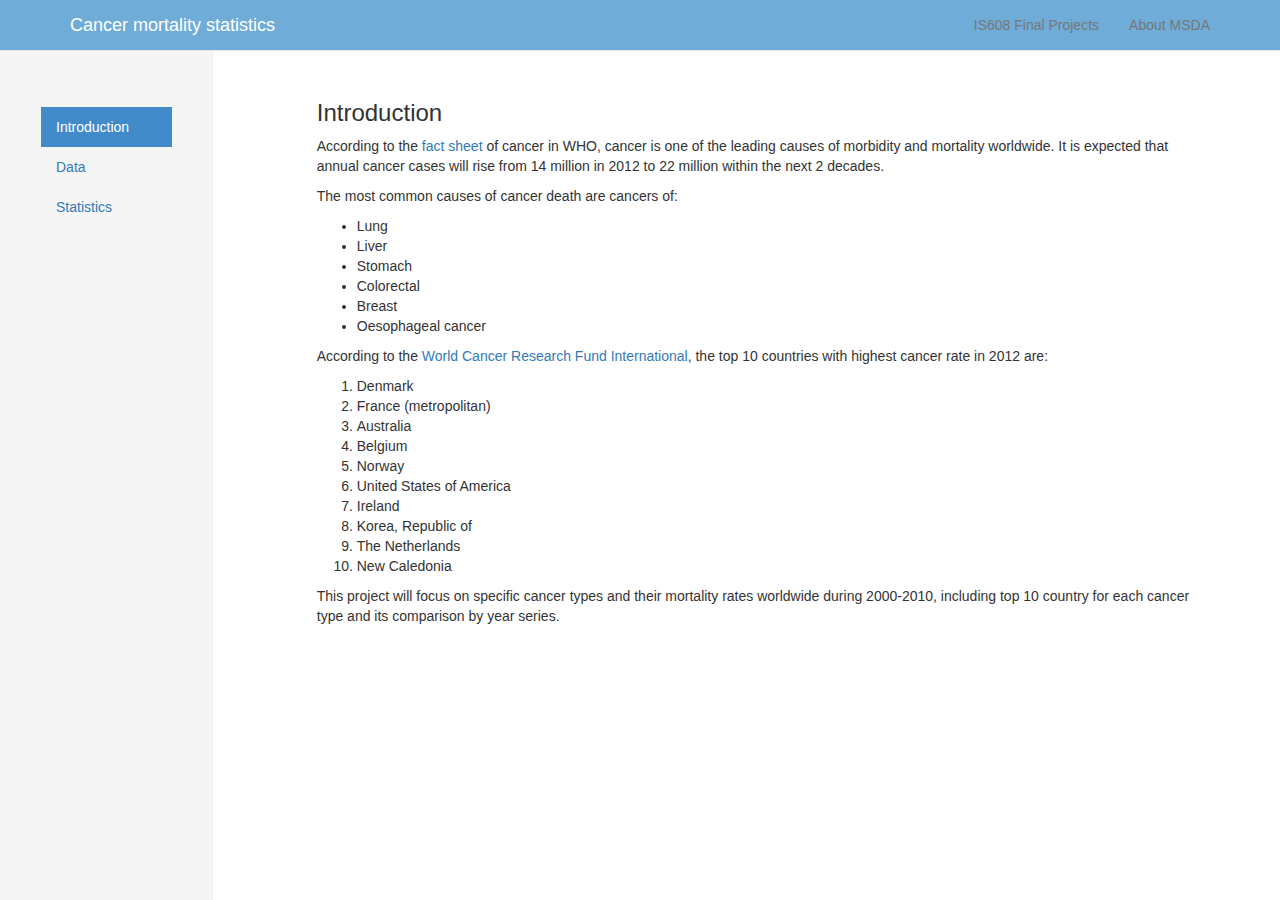
<file: index.html>
﻿<!DOCTYPE html>
<html lang="en">
<head>
    <title>Data Vis Final Project_Xingjia Wu</title>
    <meta charset="utf-8">
    <meta name="viewport" content="width=device-width, initial-scale=1.0">
    <link rel="stylesheet" href="https://maxcdn.bootstrapcdn.com/bootstrap/3.3.4/css/bootstrap.min.css">
	<link rel="stylesheet" href="css/style.css"></link>
    <script src="https://ajax.googleapis.com/ajax/libs/jquery/1.11.1/jquery.min.js"></script>
    <script src="https://maxcdn.bootstrapcdn.com/bootstrap/3.3.7/js/bootstrap.min.js"></script>
    
</head>
<body>

    <!--Nav bar-->
    <nav style="background-color:#6facd8" class="navbar navbar-default navbar-fixed-top">
        <div class="container navbar-font">
            <div class="navbar-header">
                <a class="navbar-brand" id="barHeader">Cancer mortality statistics</a>
                <button class="navbar-toggle" data-toggle="collapse" data-target=".navHeaderCollapse">
                    <span class="icon-bar"></span>
                    <span class="icon-bar"></span>
                    <span class="icon-bar"></span>
                </button>

            </div>
            <div class="collapse navbar-collapse navHeaderCollapse">
                <ul class="nav navbar-nav navbar-right">
                    <li><a href="http://jlaurito.github.io/CUNY_IS608/">IS608 Final Projects</a></li>
                    <li><a href="http://sps.cuny.edu/programs/ms_dataanalytics">About MSDA</a></li>
                </ul>
            </div>
        </div>
    </nav>

    <!--Content-->

    <br /><br /><br />

    <div class="container">
        <div class="row">
            <div class="sidebar col-sm-3 col-md-2 ">
                <ul class="nav nav-sidebar">
                    <li class="active"><a href="index.html">Introduction</a></li>
                    <li class=""><a href="Data.html">Data</a></li>
                    <li class=""><a href="Statistics.html">Statistics</a></li>
                </ul>
            </div>


            <div class="col-sm-9  col-md-10  main">
                <!--Introduction section -->
                <div id="introduction">
					<h3> Introduction </h3>
					
                    <p>
                        According to the <a href="http://www.who.int/mediacentre/factsheets/fs297/en/">fact sheet</a> of cancer in WHO, cancer is one of the leading causes of morbidity and mortality worldwide. It is expected that annual cancer cases will rise from 14 million in 2012 to 22 million within the next 2 decades.
                    </p>
                    <p> The most common causes of cancer death are cancers of:</p>
					
					<ul>
                        <li>Lung </li>
                        <li>Liver</li>
                        <li>Stomach</li>
                        <li>Colorectal</li>
                        <li>Breast</li>
                        <li>Oesophageal cancer</li>
                    </ul>
					
					<p> According to the <a href="http://www.wcrf.org/int/cancer-facts-figures/data-cancer-frequency-country">World Cancer Research Fund International</a>, the top 10 countries with highest cancer rate in 2012 are: </p>
					<ol>
                        <li>Denmark </li>
                        <li>France (metropolitan)</li>
                        <li>Australia</li>
                        <li>Belgium</li>
                        <li>Norway</li>
                        <li>United States of America</li>
						<li>Ireland </li>
						<li>Korea, Republic of </li>
						<li>The Netherlands </li>
						<li>New Caledonia  </li>
                    </ol>
					
					<p> 
						This project will focus on specific cancer types and their mortality rates worldwide during 2000-2010, including top 10 country for each cancer type and its comparison by year series.
						
					</p>
					
                </div>
            </div>
        </div>
    </div>

</body>
</html>
</file>
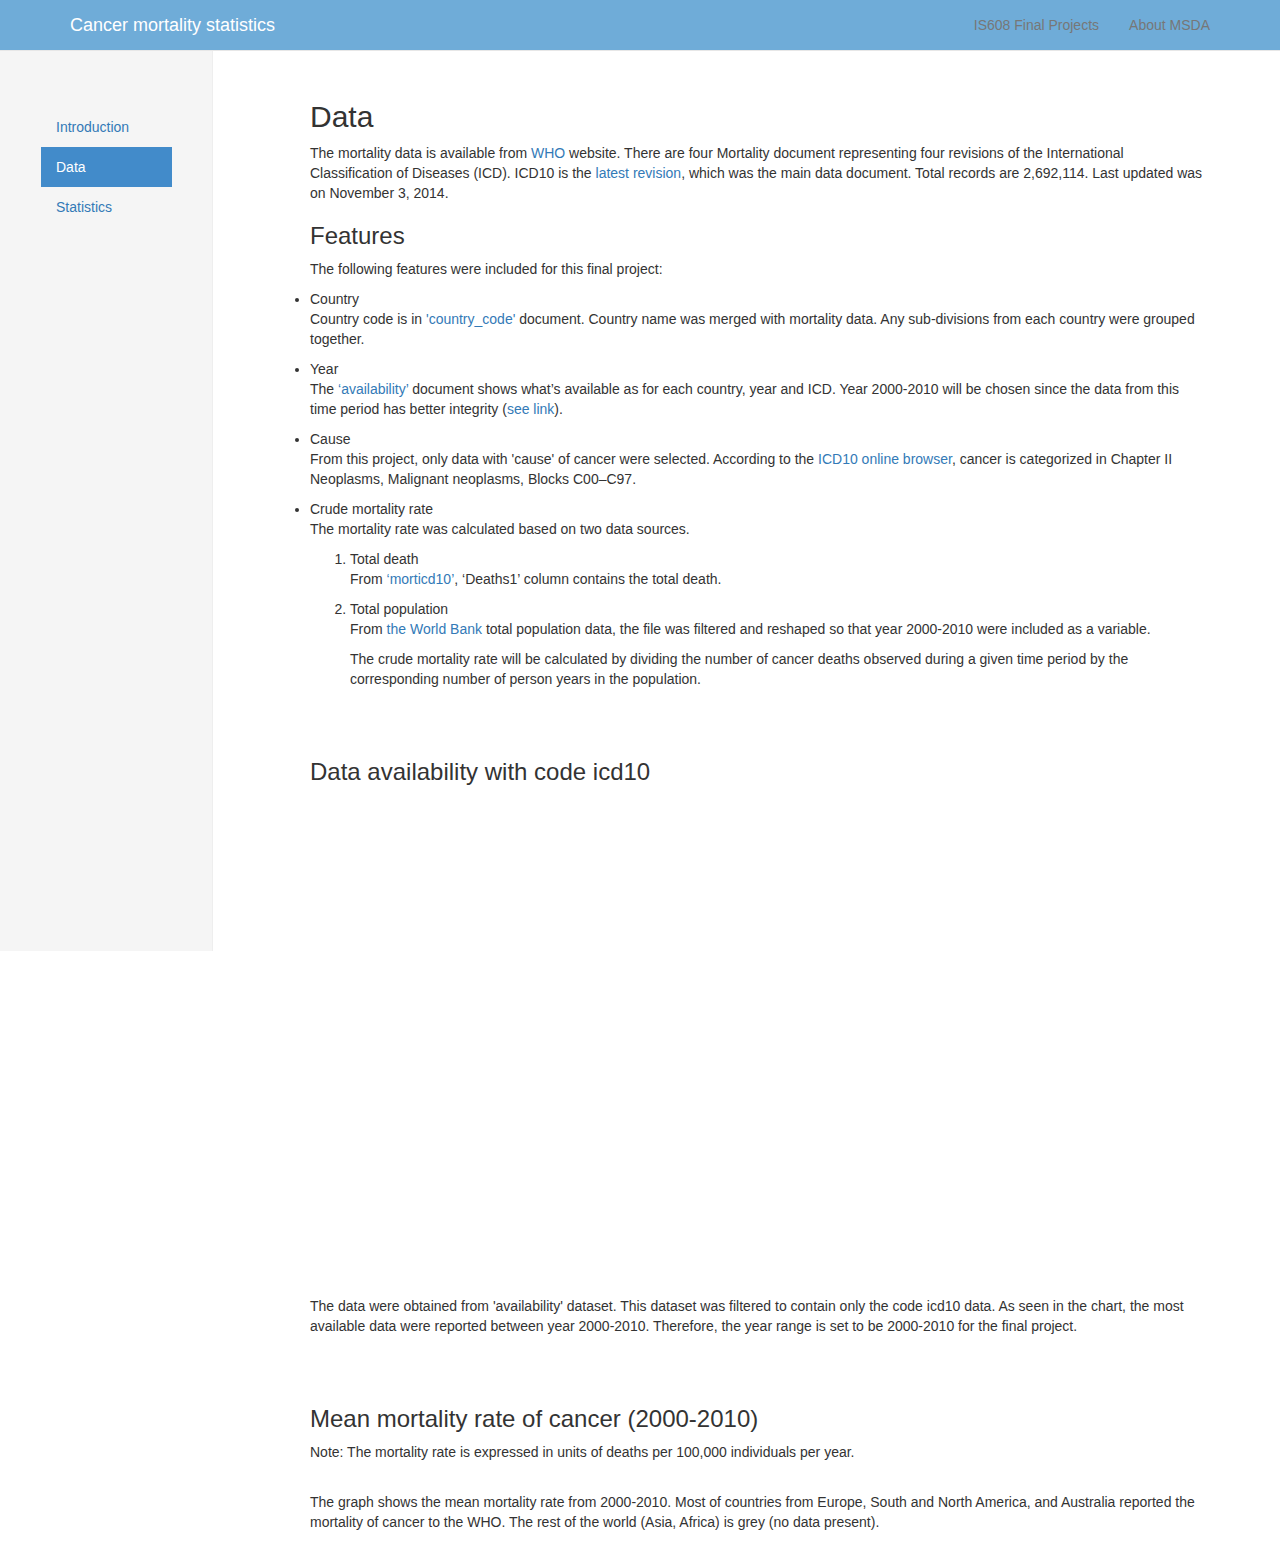
<file: Data.html>
﻿<!DOCTYPE html>
<html lang="en">
<head>
    <title>Data Vis Final Project_Xingjia Wu</title>
    <meta charset="utf-8">
    <meta name="viewport" content="width=device-width, initial-scale=1.0">
    <link rel="stylesheet" href="https://maxcdn.bootstrapcdn.com/bootstrap/3.3.4/css/bootstrap.min.css">
	<link rel="stylesheet" href="css/style.css"></link>
    <script src="https://ajax.googleapis.com/ajax/libs/jquery/1.11.1/jquery.min.js"></script>
    <script src="https://maxcdn.bootstrapcdn.com/bootstrap/3.3.7/js/bootstrap.min.js"></script>
	<script type="text/javascript" src="https://d3js.org/d3.v3.min.js"></script>
	<script type="text/javascript" src="https://d3js.org/topojson.v1.min.js"></script>
	<script src="https://ajax.googleapis.com/ajax/libs/jquery/2.0.3/jquery.min.js"></script>
	<script type="text/javascript" src="https://www.google.com/jsapi"></script>
	<script src="jquery.csv-0.71.js"></script> 
	<script type="text/javascript">google.load('visualization', '1', {'packages':['corechart']});</script>
  
</head>
<body>

    <!--Nav bar-->
    <nav style="background-color:#6facd8" class="navbar navbar-default navbar-fixed-top">
        <div class="container navbar-font">
            <div class="navbar-header">
                <a class="navbar-brand" id="barHeader">Cancer mortality statistics</a>
                <button class="navbar-toggle" data-toggle="collapse" data-target=".navHeaderCollapse">
                    <span class="icon-bar"></span>
                    <span class="icon-bar"></span>
                    <span class="icon-bar"></span>
                </button>

            </div>
            <div class="collapse navbar-collapse navHeaderCollapse">
                <ul class="nav navbar-nav navbar-right">
                    <li><a href="http://jlaurito.github.io/CUNY_IS608/">IS608 Final Projects</a></li>
                    <li><a href="http://sps.cuny.edu/programs/ms_dataanalytics">About MSDA</a></li>
                </ul>
            </div>
        </div>
    </nav>

    <!--Content-->

    <br /><br /><br />

    <div class="container">
        <div class="row">
            <div class="sidebar col-sm-3 col-md-2">
                <ul class="nav nav-sidebar">
                    <li><a href="index.html">Introduction</a></li>
                    <li class="active"><a href="Data.html">Data</a></li>
                    <li class=""><a href="Statistics.html">Statistics</a></li>
                </ul>
            </div>


            <div class="col-sm-9  col-md-10  main">
                <!--Data section-->
                <div>
                    <ul>
						<h2> Data </h2>
                        <p>
                            The mortality data is available from <a href="http://www.who.int/healthinfo/statistics/mortality_rawdata/en/">WHO</a> website.
                            There are four Mortality document representing four revisions of the International Classification of Diseases (ICD).
                            ICD10 is the <a href="http://www.who.int/entity/healthinfo/statistics/morticd10.zip">latest revision</a>, which was the main data document.
                            Total records are 2,692,114. Last updated was on November 3, 2014.
                        </p>
                        <h3>Features </h3>
                        <p>The following features were included for this final project:</p>
                        <li>Country</li>
                        <p>
                            Country code is in <a href="http://www.who.int/entity/healthinfo/statistics/country_codes.zip"> 'country_code' </a>document.
                            Country name was merged with mortality data. Any sub-divisions from each country were grouped together.
                        </p>
                        <li>Year</li>
                        <p>
                            The <a href="http://www.who.int/entity/healthinfo/statistics/availability.zip">‘availability’ </a> document shows what’s available as for each country, year and ICD.
                            Year 2000-2010 will be chosen since the data from this time period has better integrity (<a href="#icd10">see link</a>).
                        </p>
                        <li>Cause</li>
                        <p>
                            From this project, only data with 'cause' of cancer were selected. According to the <a href="http://apps.who.int/classifications/icd10/browse/2015/en">ICD10 online browser</a>,
                            cancer is categorized in Chapter II Neoplasms, Malignant neoplasms, Blocks C00–C97.
                        </p>
                        <li>Crude mortality rate</li>
                        <p>
                            The mortality rate was calculated based on two data sources.
                        </p>
                        <ol>
                            <li>Total death</li>
                            <p>From <a href="http://www.who.int/entity/healthinfo/statistics/morticd10.zip">‘morticd10’</a>, ‘Deaths1’ column contains the total death. </p>
                            <li>Total population</li>
                            <p>From <a href="http://api.worldbank.org/v2/en/indicator/sp.pop.totl?downloadformat=csv"> the World Bank</a> total population data, the file was filtered and reshaped so that year 2000-2010 were included as a variable.</p>
                            <p>The crude mortality rate will be calculated by dividing the number of cancer deaths observed during a given time period by the corresponding number of person years in the population. </p>
                        </ol>
                    <br><br>
                    <h3 id = 'icd10' > Data availability with code icd10</h3>
					<div id='chart' style='width:1000px; height:500px'>
					</div>
					  <p> The data were obtained from 'availability' dataset. This dataset was filtered to contain only the code icd10 data. As seen in the chart, the most available data were reported between year 2000-2010. Therefore, the year range is set to be 2000-2010 for the final project. </p>
					
					<br /><br />
					
                    <h3> Mean mortality rate of cancer (2000-2010) </h3>
					
					<div id="world"></div>
					<p> Note: The mortality rate is expressed in units of deaths per 100,000 individuals per year. </p>
					
					<br />
					<p>The graph shows the mean mortality rate from 2000-2010. Most of countries from Europe, South and North America, and Australia reported the mortality of cancer to the WHO. The rest of the world (Asia, Africa) is grey (no data present). </p>
					
					</ul>
                </div>
            </div>
        </div>
    </div>

 <!--- Pull Data from CSV -->
	<script type="text/javascript">
  // jQuery is called with the '$'
	function drawChart(){
		// get data
		$.get('data/icd10.csv', function(csvData){
		  var arrayData = $.csv.toArrays(csvData, {
			onParseValue: $.csv.hooks.castToScalar
		  });
	console.log(arrayData);
	
	var data = new google.visualization.DataTable();
                  data.addColumn('string', 'Year');
                  data.addColumn('number', 'Count');
                  
    var myArray = [];
    for (i = 1; i < arrayData.length; i++){
      //console.log([arrayData[i][1], arrayData[i][2],arrayData[i][0]]);
      myArray.push([arrayData[i][0].toString(), arrayData[i][1]]);
    };

    data.addRows(myArray);
		//console.log(data);
	var options = { 'width':1000,
					'height':500,
					vAxis: {title: 'Count', 
                            minValue: data.getColumnRange(1).min,
                            maxValue: data.getColumnRange(1).max,
							
							},
					
                    hAxis: {title: 'Year', 
                            minValue: data.getColumnRange(0).min, 
                            maxValue: data.getColumnRange(0).max,
                          },
                    tooltip: { textStyle: {color:'#F0000'}
                             },  
					bar: {groupWidth: '90%'},
                    legend: 'none',
					titleTextStyle: {fontSize: 28,
									bold: true,}
					}

    var chart = new google.visualization.ColumnChart(document.getElementById('chart'));;
    chart.draw(data, options);
    })
};
  drawChart();
  </script>

  <script type="text/javascript">

	//var jdata;
	//var cdata;
	
	//Ref: http://chimera.labs.oreilly.com/books/1230000000345/ch12.html
	
	var projection = d3.geo.mercator()
        .center([10, 30])
        .scale(140);
		
	var path = d3.geo.path().projection(projection);
	
	var color = d3.scale
				.quantize()
				.range(["#fee5d9", "#fcbba1", "#fc9272", "#fb6a4a", "#de2d26", "#a50f15"]);
	//color source: http://colorbrewer2.org/

	var svg = d3.select("#world")
						.append("svg")
						.attr("width", 950)
						.attr("height", 500)
						.style("background-color", "#F9F9F9");	

	d3.csv("data/mortMeanWB1.csv", function(data) {
		//cdata = data

		//Set input domain for color scale
		color.domain([
			d3.min(data, function(d) { return d.meanMort;}), 
			d3.max(data, function(d) { return d.meanMort;})
		]);	
											
						
		d3.json("data/countries.json", function(json){
			//console.log(data);
			//jdata = json
			for (var i = 0; i < data.length; i++) {
				
				var country = data[i].name;
				var mort = parseFloat(data[i].meanMort);
										
				//Find the corresponding country inside the GeoJSON
				for (var j = 0; j < json.features.length; j++) {
						
					var jsonCountry = json.features[j].properties.ADMIN;
				
					if (country == jsonCountry) {
						
						//Copy the data value into the JSON
						json.features[j].properties.meanMort = mort;
						//console.log(json.features[j].properties.meanMort)
						//Stop looking through the JSON
						break;
								
					}
				}		
			}	
					
		//console.log(json.features);
		svg.selectAll("path")
			.data(json.features)
			.enter()
				.append("path")
				.attr("d", path)
				.style("stroke", "#252525")
				.style("stroke-width", 0.2)
				.style("fill", function(d) {
					//Get data value
					var value = d.properties.meanMort;
					if (value) {
					   	//If value exists…
						return color(value);
					} else {
					   	//If value is undefined…
						return "#CCCCCC";
					}
				})
				.append("title")
				.text(function(d) {
					if(d.properties.meanMort){
						return d.properties.ADMIN + "\n" + (d.properties.meanMort).toFixed(2);
					} else {
						return d.properties.ADMIN + "\nInadequate data";
					}
			   	})
				//.attr("text-anchor", "middle")
		});
	});

//legend
	var colorset = ["#fee5d9", "#fcbba1", "#fc9272", "#fb6a4a", "#de2d26", "#a50f15"];
	//var colorset = ["#e0f3db","#ccebc5","#7bccc4","#4eb3d3","#2b8cbe","#08589e"];

	var legend = svg.append("g").attr("transform", "translate(730,470)");

	legend.append("g")
		.attr("transform", "translate(35, 0)")
		.attr("height", 40)
		.attr("width", 330)
		.selectAll("rect")
		.data(colorset)
		.enter()
			.append("rect")
			.attr("height", 20)
			.attr("width", 30)
			.attr("transform", function(d,i){return "translate(" + i*30 + ",0)";})
			.style("fill", function(d){return d;})

	legend.append("text")
		.attr("x", 0)
		.attr("y", 15)
		.text("Low");

	legend.append("text")
		.attr("x", 220)			
		.attr("y", 15)
		.text("High");				
	

</script>


</body>
</html>
</file>
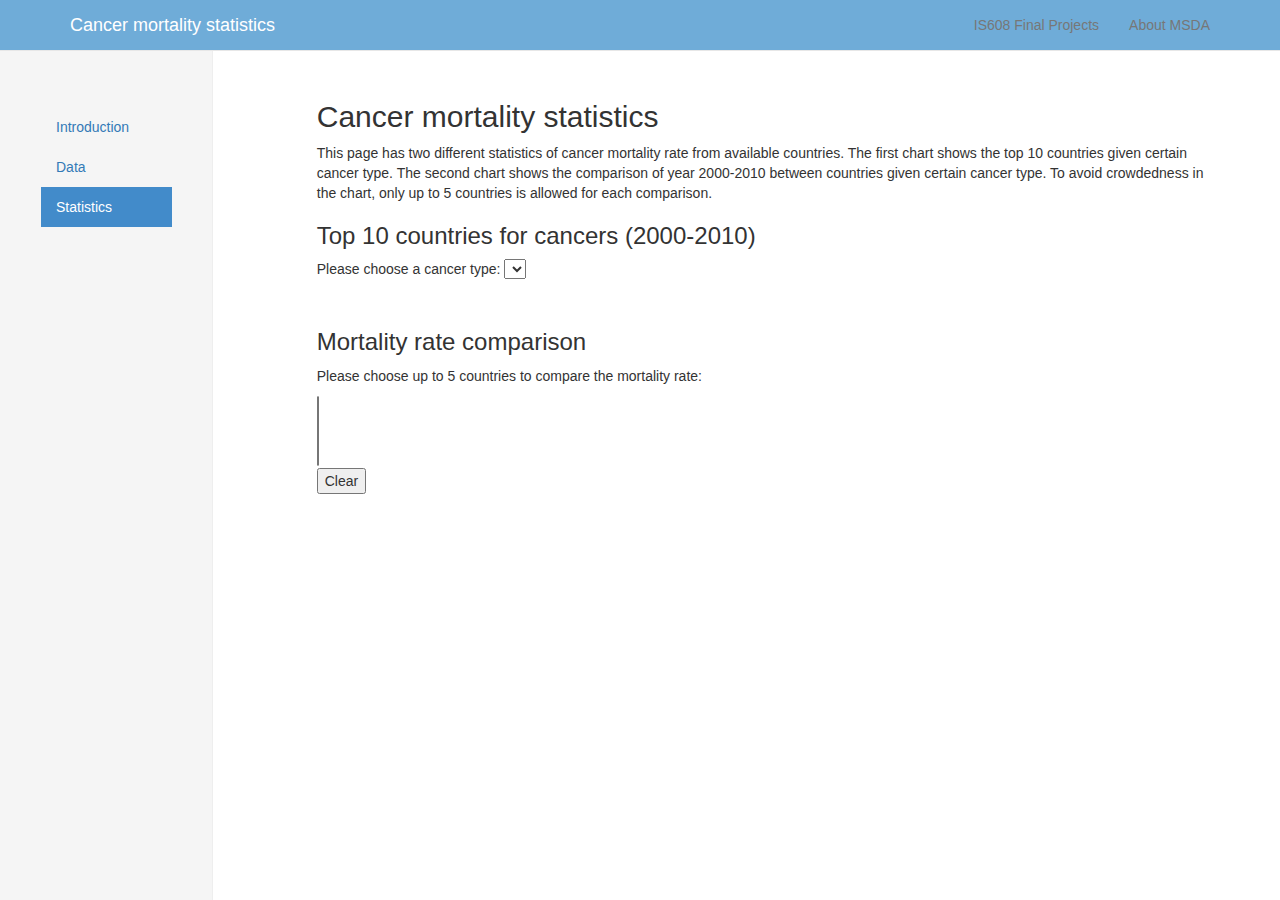
<file: Statistics.html>
﻿<!DOCTYPE html>
<html lang="en">
<head>
    <title>Data Vis Final Project_Xingjia Wu</title>
    <meta charset="utf-8">
    <meta name="viewport" content="width=device-width, initial-scale=1.0">
    <script src="https://ajax.googleapis.com/ajax/libs/jquery/1.11.1/jquery.min.js"></script>
    <script src="https://maxcdn.bootstrapcdn.com/bootstrap/3.3.7/js/bootstrap.min.js"></script>
	<script type="text/javascript" src="https://d3js.org/d3.v3.min.js"></script>
	<link rel="stylesheet" href="https://maxcdn.bootstrapcdn.com/bootstrap/3.3.4/css/bootstrap.min.css">
	<link rel="stylesheet" href="css/style.css"></link>
    
</head>
<body>

    <!--Nav bar-->
    <nav style="background-color:#6facd8" class="navbar navbar-default navbar-fixed-top">
        <div class="container navbar-font">
            <div class="navbar-header">
                <a class="navbar-brand" id="barHeader">Cancer mortality statistics</a>
                <button class="navbar-toggle" data-toggle="collapse" data-target=".navHeaderCollapse">
                    <span class="icon-bar"></span>
                    <span class="icon-bar"></span>
                    <span class="icon-bar"></span>
                </button>

            </div>
            <div class="collapse navbar-collapse navHeaderCollapse">
                <ul class="nav navbar-nav navbar-right">
                    <li><a href="http://jlaurito.github.io/CUNY_IS608/">IS608 Final Projects</a></li>
                    <li><a href="http://sps.cuny.edu/programs/ms_dataanalytics">About MSDA</a></li>
                </ul>
            </div>
        </div>
    </nav>

    <!--Content-->

    <br /><br /><br />

    <div class="container">
        <div class="row">
            <div class="sidebar col-sm-3 col-md-2">
                <ul class="nav nav-sidebar">
                    <li class=""><a href="index.html">Introduction</a></li>
                    <li class=""><a href="Data.html">Data</a></li>
                    <li class="active"><a href="Statistics.html">Statistics</a></li>
                </ul>
            </div>


            <div class="col-sm-9 col-md-10 main">
				<div id="statistic">
                <!-- Statistics section -->
				<h2> Cancer mortality statistics </h2>
				<p> This page has two different statistics of cancer mortality rate from available countries. The first chart shows the top 10 countries given certain cancer type. The second chart shows the comparison of year 2000-2010 between countries given certain cancer type. To avoid crowdedness in the chart, only up to 5 countries is allowed for each comparison. </p>
				
                <h3> Top 10 countries for cancers (2000-2010) </h3>
				<p>Please choose a cancer type: <select id="catSelector" ></select> </p>
				<div id="top10bar"></div>
				<br />
				
				<h3> Mortality rate comparison </h3>
				<p>Please choose up to 5 countries to compare the mortality rate: 
					<form>
						<select multiple id="countrySelector"></select> 
					</form>
					<button id="clearCountry">Clear</button>
				</p>
				<div id="yearSeries"></div>
				</div>		
				</div>
<script type="text/javascript">

	var margin = {top: 20, right: 20, bottom: 30, left: 40},
		width = 600 - margin.left - margin.right,
		height = 450 - margin.top - margin.bottom;

	var formatNum = d3.format("f.2");

	var x = d3.scale.linear()
		.range([0, width]);

	var xAxis = d3.svg.axis()
		.scale(x)
		.orient("bottom")
		.tickFormat(formatNum);

	var svg = d3.select("body #top10bar").append("svg")
		.attr("width", width + margin.left + margin.right)
		.attr("height", height + margin.top + margin.bottom)
		.append("g")
		.attr("transform", "translate(" + margin.left + "," + margin.top + ")");
		
	d3.csv("data/mod6Comp.csv", function(data) {
	
		//Find cancer category
		var cat = d3.nest()
					.key(function(d){return d.category;}).sortKeys(d3.ascending)
					.rollup(function(leaves){return leaves.length;})					
					.entries(data);
		//console.log(cat)
		
		//create cancer option in select tab (catSelector).
		var list = d3.select("#catSelector").selectAll("option")
						.data(cat)
						.enter()
						.append("option")
						.attr("value", function(d) {return d.key;})
						.text(function(d) {return d.key;});
		
		//Find country
		
		function cancerFilter(){
			var selected = document.getElementById("catSelector").value; //Get value of cancer selector 
			
			//console.log(selected);
			
			var fil = data.filter(function(d){return d.category===selected;})
			return fil;
		}
		
		var fil = cancerFilter();
		var country = d3.nest(fil)
					.key(function(d){return d.name;}).sortKeys(d3.ascending)
					.rollup(function(leaves){return leaves.length;})					
					.entries(data);
		//console.log(country);
		
		//create country selector in select tab
		var clist = d3.select("#countrySelector").selectAll("option")
						.data(country)
						.enter()
						.append("option")
						.attr("value", function(d) {return d.key;})
						.text(function(d) {return d.key;});
		
		//Find the top ten country of selected cancer
		
		function top10filter(){
			
			var fil = cancerFilter()
			//console.log(fil)
			var nested = d3.nest()
						.key(function(d){return d.name;})
						.rollup(function(leaves){return d3.sum(leaves, function (d){return parseFloat(d.Death)/parseFloat(d.Pop)*100000})})
						.entries(fil);
			//console.log(nested)
			
			var top10 = nested.sort(function(a, b){return b.values-a.values;}).slice(0,10);
			//console.log(top10)
			
			return top10;
		}
		
		var top10 = top10filter();
		//console.log(top10)
			
		x.domain([0, d3.max(top10, function(d) { return +d.values; })]);
		
		//x axis  
		svg.append("g")
			  .attr("class", "x axis")
			  .call(xAxis)
			.append("text")
			  .attr("x", width)
			  .attr("y", 20)
			  .attr("dy", ".71em")
			  .style("text-anchor", "end")
			  .text("Mean Mortality");
		
		//bar chart
		svg.selectAll(".bar")
			  .data(top10)
			.enter().append("rect")
			  .attr("class", "bar")
			  .attr("y", function(d,i) { return 40+i*40;})
			  .attr("width", function(d) { return x(d.values); })
			  .attr("x", 0)
			  .attr("height", 30)
			  .append("title")
					.text(function(d){return d.values.toFixed(2)});
		
		var countryTitle = svg.append("g").attr("class", "countryTitle")
		
		countryTitle.selectAll("text")
					.data(top10)
					.enter()
					.append("text")
					.attr("x", 5)
					.attr("y", function (d,i){ return 60 + i*40;})
					.text(function(d){return d.key;})
					.style("fill", "white");
			  
					
		//event listener (on cancer selector change)
		d3.select("#catSelector").on("change", change);
		
		function change(){
			// Update dataset
			var top10 = top10filter();
			//console.log(top10);
			
			x.domain([0, d3.max(top10, function(d) { return +d.values; })]);
			
			var transition = svg.transition().duration(750),
				delay = function(d, i) { return i * 50; };

			transition.select(".x.axis")
				.call(xAxis);
				
			//update bar
			d3.selectAll("rect").data(top10).transition().delay(delay)
					.attr("y", function(d,i) { return 40+i*40})
					  .attr("width", function(d) { return x(d.values); })
					  .attr("x", 0)
					  .attr("height", 30)
					  
			//update tooltip
			d3.selectAll("#top10bar title")
				.data(top10)
				.text(function(d){return d.values.toFixed(2)});
			
			//update lable
			d3.select(".countryTitle").selectAll("text")
				.data(top10)
					.attr("y", function (d,i){ return 60 + i*40;})
					.text(function(d){return d.key;});	

			//update the country option
			fil = cancerFilter();
			//console.log(fil)
			country = d3.nest()
						.key(function(d){return d.name;}).sortKeys(d3.ascending)
						.rollup(function(leaves){return leaves.length;})					
						.entries(fil);
			//console.log(country);
			
			//create country selector in select tab
			d3.select("#countrySelector").selectAll("option").remove()
			d3.select("#countrySelector").selectAll("option")
						.data(country)
						.enter()
						.append("option")
						.attr("value", function(d) {return d.key;})
						.text(function(d) {return d.key;});
						
			//console.log(clist)
						
			clear();
		}
		
		//country year series chart
		d3.select("#countrySelector").on("change", change1);
		
		var vis = d3.select("#yearSeries").append("svg"),
                WIDTH = 800,
                HEIGHT = 500,
                MARGINS = {top: 20, right: 120, bottom: 20, left: 50},
						
            xScale = d3.scale.linear().range([MARGINS.left, WIDTH - MARGINS.right]),
            yScale = d3.scale.linear().range([HEIGHT - MARGINS.top, MARGINS.bottom]),
						
			x_Axis = d3.svg.axis()
						.scale(xScale)
						.tickFormat(d3.format('0f')),
								
            y_Axis = d3.svg.axis()
						.scale(yScale)
						.orient("left");
						
		vis.attr("width", WIDTH + MARGINS.left + MARGINS.right)
			.attr("height", HEIGHT + MARGINS.top + MARGINS.bottom);
		
		var lineGen = d3.svg.line()
							.x(function(d) {
								return xScale(d.Year);
							})
							.y(function(d) {
								return yScale(+d.Mortality);
							})
							//.interpolate("basis");
		
		var countryCount = 0; //count country not over 5;
		d3.select("#clearCountry").on("click", clear);
		
		function clear(){
			countryCount = 0;
			y_list = [];
			countryYear = [];
			d3.select("#yearSeries svg").selectAll("path").remove();
			d3.select("#yearSeries svg").selectAll("g").remove();
			d3.select("#yearSeries svg").selectAll("line").remove();
			d3.select("#yearSeries svg").selectAll("text").remove();
			
		}
		
		var yMax;
		var countryYear = [];
		var y_list = []
		var qcolor = ["#e41a1c", "#377eb8", "#4daf4a", "#984ea3", "#ff7f00"];
		
		function change1(){
			
			d3.select("#yearSeries svg").selectAll("path").remove();
			d3.select("#yearSeries svg").selectAll("g").remove();
			d3.select("#yearSeries svg").selectAll("text").remove();
			d3.select("#yearSeries svg").selectAll("line").remove();
			
			var cSelect = document.getElementById("countrySelector").value;
						
			//use cancerFilter file --> filter for selected country
			var cyFilter = fil.filter(function(d){return d.name === cSelect;})
			
			countryYear.push(cyFilter);
			
			//console.log(countryYear);
			
			countryCount+=1;
			
			//line chart ref:
			//http://bl.ocks.org/mbostock/3883245
			//https://github.com/jay3dec/MultiLineChart_D3/blob/master/index.html
			
			//Find y domain
					
			countryYear.forEach(function(d,i){
				//console.log(d)
				y_list.push(d3.max(d, function(d) {return +d.Mortality;}));
				
			});
			//console.log(y_list);
			yDomain=d3.max(y_list);
			//console.log(yDomain);
			
			if (countryCount <=5){
				
				yMax = yDomain
				//console.log("inside if " + yMax);
				xScale.domain([1999, 2011]);
				yScale.domain([0, yMax]);
						
				vis.append("g")
					.attr("class", "x axis")
					.attr("transform", "translate(0," + (HEIGHT - MARGINS.bottom) + ")")
					.call(x_Axis);
						
				vis.append("g")
					.attr("class", "y axis")
					.attr("transform", "translate(" + (MARGINS.left) + ",0)")
					.call(y_Axis)
					.append("text")
					  .attr("transform", "rotate(-90)")
					  .attr("y", 6)
					  .attr("dy", ".71em")
					  .style("text-anchor", "end")
					  .text("Mortality Rate");;
				
				countryYear.forEach(function(d,i) {
						
                        vis.append('svg:path')
							.attr('d', lineGen(d))
							.attr('stroke', qcolor[i])
							.attr('stroke-width', 2)
							.attr('fill', 'none')
						
						//console.log(d[0].name);
						vis.append("text")
                            .attr("x", WIDTH-MARGINS.right+55)
                            .attr("y", 55+i*50)
                            .style("fill", "black")
                            .attr("class","legend")
                            .text(d[0].name);
						
						vis.append("line")
							.attr("x1", WIDTH-MARGINS.right)
							.attr("y1", 50+i*50)
							.attr("x2", WIDTH-MARGINS.right+50)
							.attr("y2", 50+i*50)
							.attr('stroke', qcolor[i])
							.attr('stroke-width', 2)
							.attr('fill', 'none')
							});		
						
			} else {
				alert ("You can only choose up to 5 countries for comparison. Please click 'Clear' button to restart.");
			
			};	

		};
		
	});





</script>
</body>
</html>
</file>
<file: css/style.css>
body {
		  font-family: "Helvetica Neue", Helvetica, Arial, sans-serif;
		} 
		
		#barHeader {
            color: #ffffff;
        }

        .sidebar {
            background-color: #f5f5f5;
            height: 100%;
        }

        @media (min-width: 768px) {
            .sidebar {
                position: fixed;
                top: 51px;
                bottom: 0;
                left: 0;
                z-index: 1000;
                display: block;
                padding: 56px;
                overflow-x: hidden;
                overflow-y: auto; /*Scrollable contents if viewport is shorter than content.*/
                border-right: 1px solid #eee;
            }
        }

        /*Sidebar navigation*/
        .nav-sidebar {
            margin-right: -16px;
            margin-bottom: 20px;
            margin-left: -15px;
        }

            .nav-sidebar > li > a {
                padding-right: 15px;
                padding-left: 15px;
            }

            .nav-sidebar > .active > a,
            .nav-sidebar > .active > a:hover,
            .nav-sidebar > .active > a:focus {
                color: #fff;
                background-color: #428bca;
            }

        .main {
            padding: 20px;
            float: right;
        }

        @media (min-width: 768px) {
            .main {
                /*padding-left: 200px;*/
            }
        }
		
		#chart p {
		  font: Arial;
		  font-size: 18px;
		  text-indent: 160px;
		  }
  
		
		.axis text {
		  font: 12px sans-serif;
		}

		.axis path,
		.axis line {
		  fill: none;
		  stroke: #000;
		  shape-rendering: crispEdges;
		}

		.bar {
		  fill: steelblue;
		  fill-opacity: .9;
		}

		.bar:hover {
			fill: orange;
		}
		
		<!-- label {
		  position: absolute;
		  top: 12px;
		  right: 12px;
		}  -->
		

		.line {
		  fill: none;
		  stroke: steelblue;
		  stroke-width: 1.5px;
		}
		
		#introduction {
			padding-left: 5%;
		
		}	
		
		#statistic {
			padding-left: 5%;
		
		}
</file>
